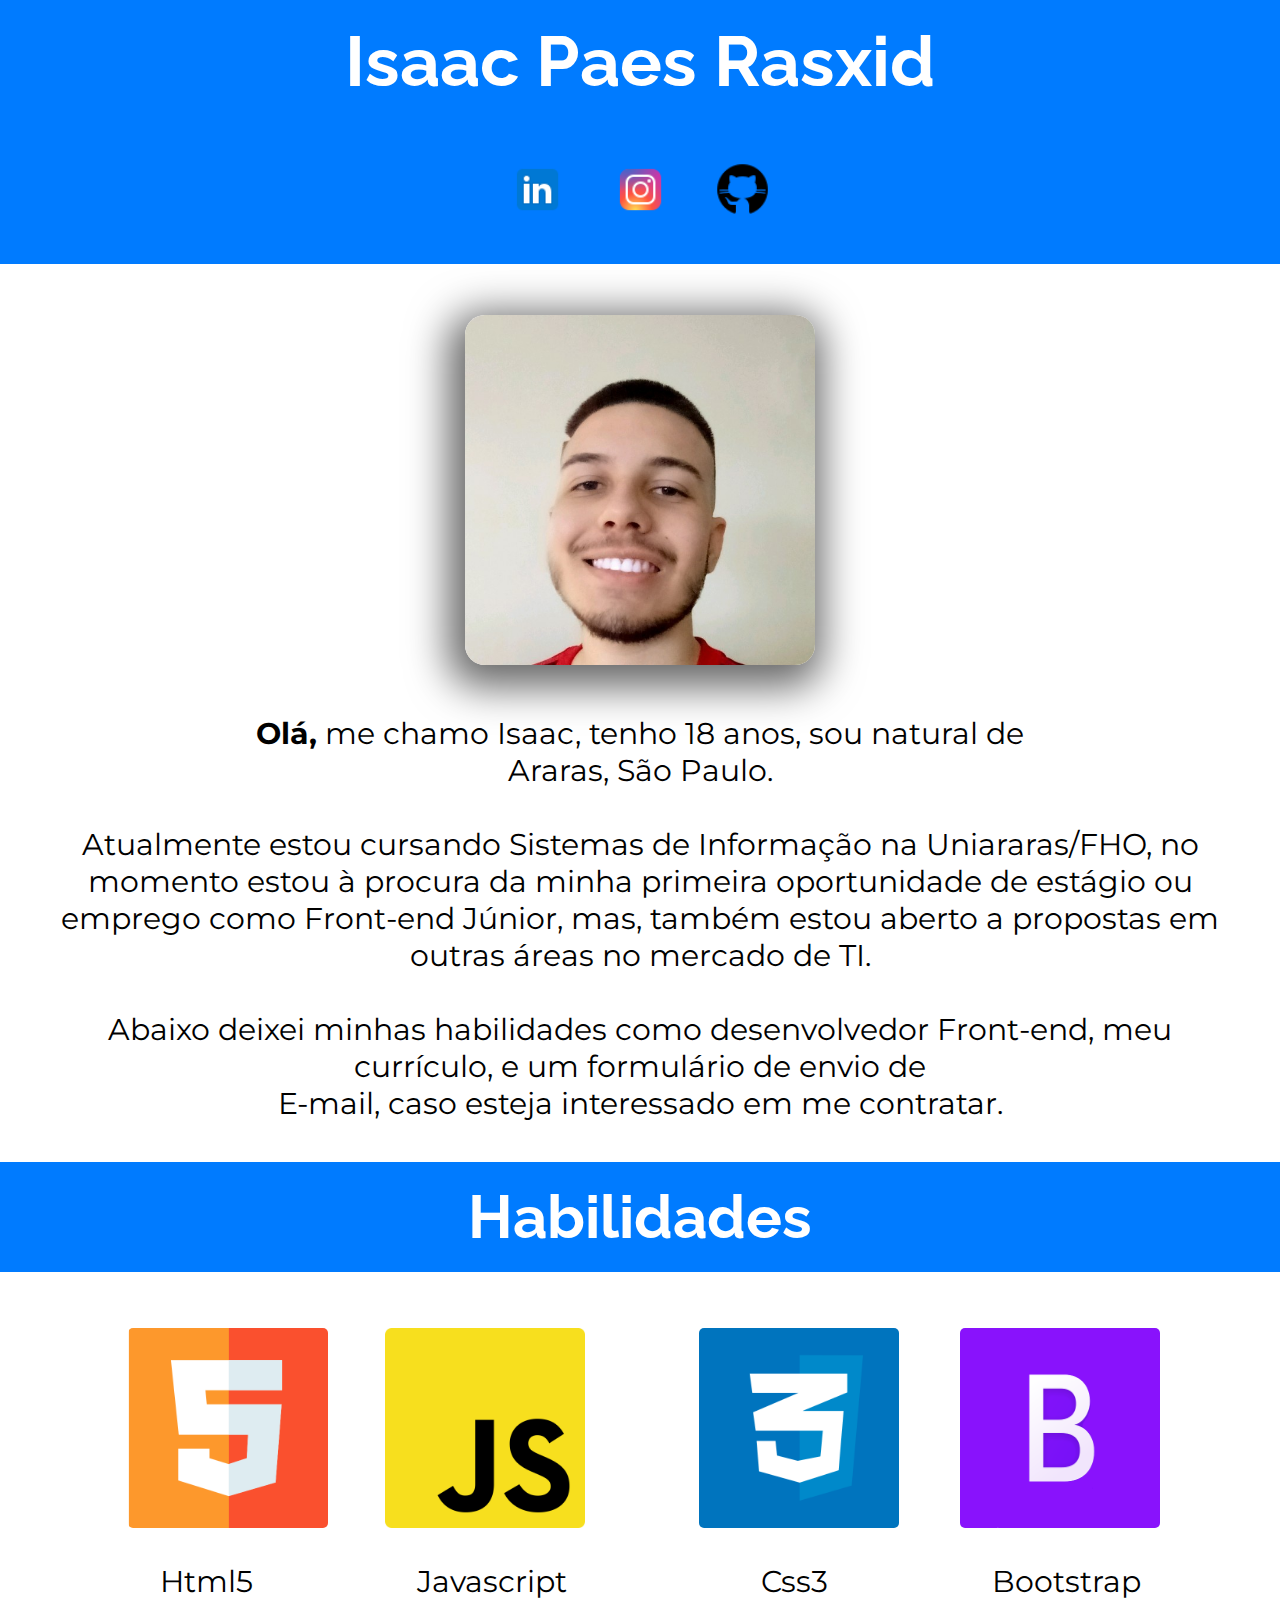
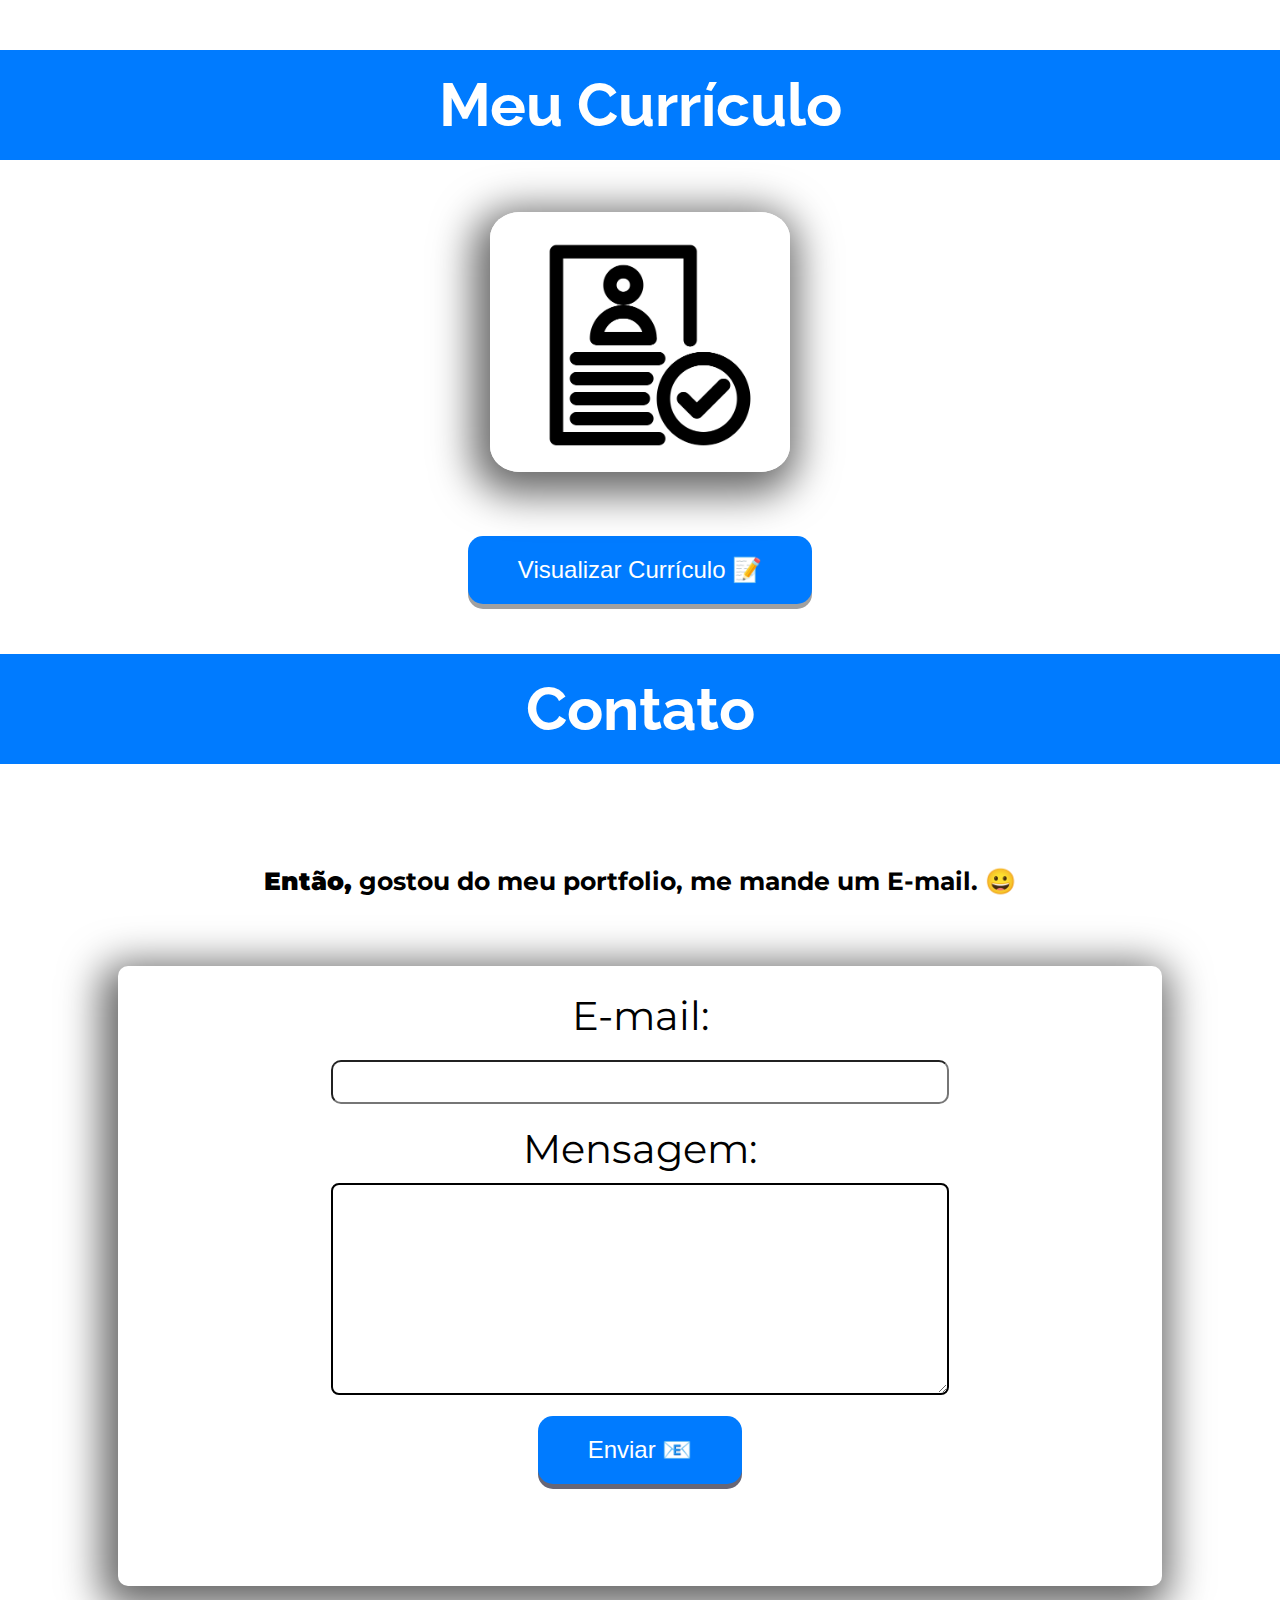
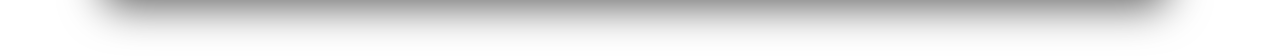
<file: index.html>
<!DOCTYPE html>
<html lang="pt-br">
<head>
<meta charset="UTF-8">
<meta http-equiv="X-UA-Compatible" content="IE=edge">
<meta name="viewport" content="width=device-width, initial-scale=1.0">
<title>Portfolio - Isaac Paes Rasxid</title>
<link rel="stylesheet" href="estilos.css">
</head>
<body>

<main>

<header class="habilidades"> 
<h1 class="fontedomeucabecalho">Isaac Paes Rasxid</h1>
<nav>
<a href="https://www.linkedin.com/in/isaacpaesrasxid/" target="_blank"><img class="botoesdasredessociais" id="botoesiniciais" src="icones/icons8-linkedin-48.png" alt=""></a>
<a href="https://www.instagram.com/isaacrasxid/" target="_blank"><img class='botoesdasredessociais' src="icones/icons8-instagram-48.png" alt=""></a>
<a href="https://github.com/IsaacRasxid" target="_blank"><img class="botoesdasredessociais" src="icones/icons8-github-50.png" alt=""></a>
</nav>
</header>

<div>
<div class="alinhandooquemsou">
<div>
<img class="fotoprincipal" src="Imagens/1647719914939.jpg" alt="">
<p class="falandosobremim">
<b class="a">Olá,</b> me chamo Isaac, tenho 18 anos, sou natural de <br> Araras, São Paulo. <br>
<br> Atualmente estou cursando Sistemas de Informação na Uniararas/FHO,
no momento estou à procura da minha primeira oportunidade de estágio ou emprego como
Front-end Júnior, mas, também estou aberto a propostas em outras áreas no mercado de TI. <br> <br>
Abaixo deixei minhas habilidades como desenvolvedor Front-end, meu currículo, e um formulário de envio de <br> E-mail, caso esteja interessado em me contratar.
</p> 
</div>
</div>
</div>
</div>

<section>
<div class="habilidades fontedomeucabecalho"> 
<h1>Habilidades</h1>
</div>

<div>
<img class="iconedasminhashabilidades bordadosicones" src="Imagens/html5.png" alt="">
<span class="htm">Html5</span>
<img class="iconedasminhashabilidades jsc" src="Imagens/javascript-logo-1-2048x2048.png" alt="">
<span>Javascript</span>
<img class="iconedasminhashabilidades bordadosicones" src="Imagens/logo-css-3-1024.png" alt="">
<span class="css3">Css3</span>
<img class="iconedasminhashabilidades boot bordadosicones " src="Imagens/Bootstrap_logo.svg.png" alt="">
<span class="btn">Bootstrap</span>
</div>
</section>

<section>
<div class="habilidades fontedomeucabecalho projetos"> 
<h1>Meu Currículo </h1>
</div>
<div>
<img class="curriculo" src="Imagens/icone.PNG" alt="" srcset="">
<a href="Currículo/Isaacpaesrasxid.pdf" target="_blank" type="application/pdf"><button class="button">Visualizar Currículo &#x1F4DD;</button></a>
</div>
</section>

<section>
<div class="habilidades fontedomeucabecalho projetos"> 
<h1>Contato</h1>
</div>
<h1 class="gostoudoportfolio"><b>Então,</b class="msg"> gostou do meu portfolio, me mande um E-mail. &#x1F600;</h1>
</section>


<div class="card ">
<form action="https://formsubmit.co/isaacrasxid@gmail.com" method="POST">

<div>
<label class="email" for="email">E-mail:</label>
</div>

<input type="email" name="email" id="email" required>

<div>
<label class="mensagem msg" for="message">Mensagem:</label>
</div>

<textarea  type="text" name="message" id="message" required></textarea>
<input type="hidden" name="_next" value="https://isaacrasxid.github.io/sitedeportfolio/obrigado.html">
<button class="button1" type="submit">Enviar &#x1F4E7; </button>
</form>

</div>
</main>

<script type="text/javascript" src="vanilla-tilt.js"></script>
<script>VanillaTilt.init(document.querySelectorAll(".curriculo"));</script>
<script>VanillaTilt.init(document.querySelectorAll(".fotoprincipal"));</script>
<script>VanillaTilt.init(document.querySelectorAll(".iconedasminhashabilidades"));</script>

</body>
</html>
</file>
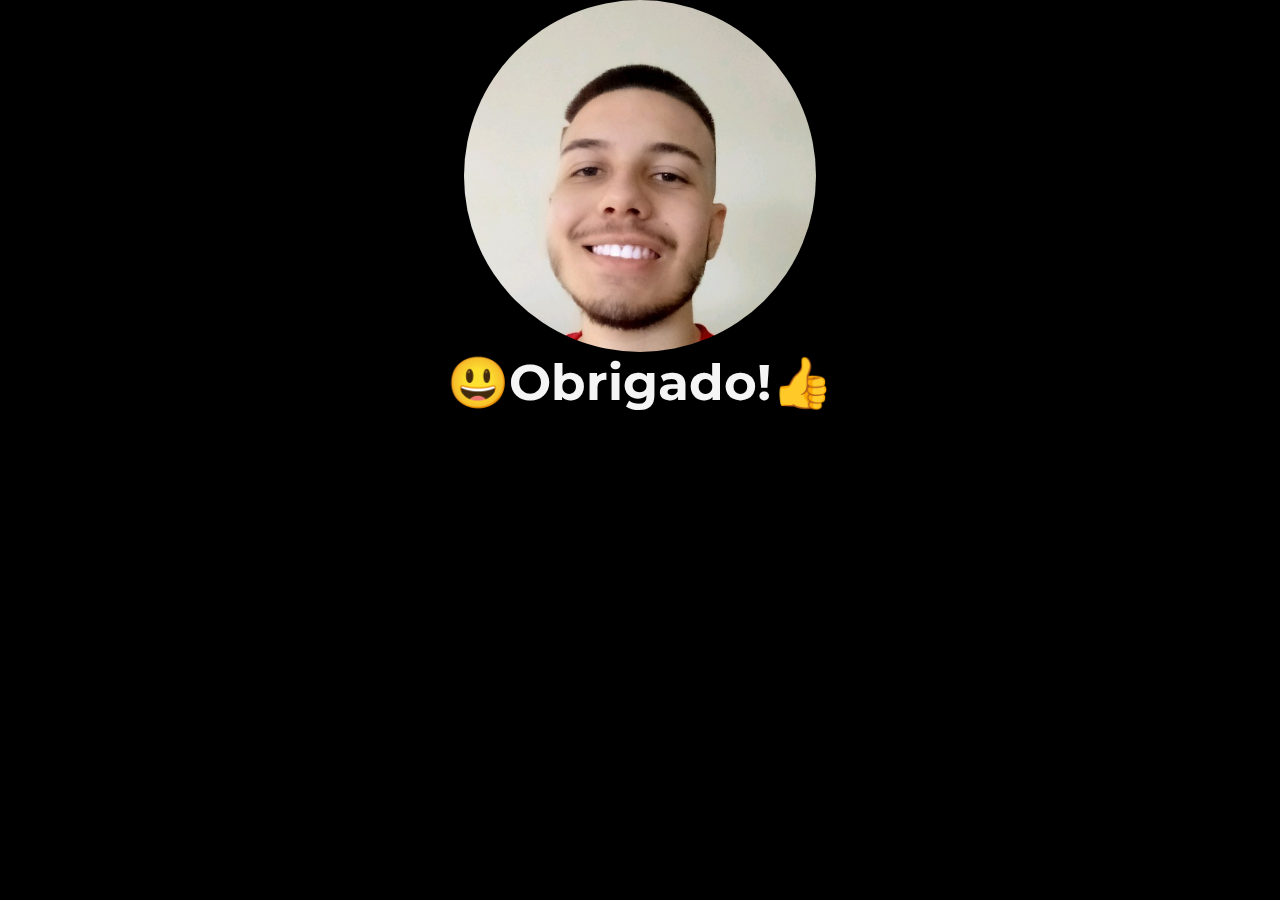
<file: obrigado.html>
<!DOCTYPE html>
<html lang="pt-br">
<head>
    <meta charset="UTF-8">
    <meta http-equiv="X-UA-Compatible" content="IE=edge">
    <meta name="viewport" content="width=device-width, initial-scale=1.0">
    <title>Obrigado</title>
    <link rel="stylesheet" href="obrigado.css">
</head>
<body>
    <img src="Imagens/1647719914939.jpg" alt="">
    <h2>&#x1F603;Obrigado!&#x1F44D;</h2>
</body>
</html>
</file>
<file: estilos.css>
@import url('https://fonts.googleapis.com/css2?family=Raleway&display=swap');
@import url('https://fonts.googleapis.com/css2?family=Montserrat:wght@500&display=swap');
@import url('https://fonts.googleapis.com/css2?family=Palanquin+Dark:wght@600&display=swap');
@import url('https://fonts.googleapis.com/css2?family=Red+Hat+Text:wght@300;400&display=swap');
@import url('https://fonts.googleapis.com/css2?family=Corben&display=swap');

*{margin: 0px;
padding: 0px;
}

span{
margin-left: -180px;
font-size: 30px;
font-family: 'Montserrat';
position: relative;
}

input{
font-size: 20px;
font-family: 'Montserrat';
width: 60%;
height: 40px;
margin: auto;
display: block;
border-radius: 10px;
}

input[type=text]{
font-size: 20px;
height: 110px;
}

a{text-decoration: none;}



label{
text-align: center;
font-size: 50px;
font-family: 'Montserrat';
margin: auto;
display: block;
}

.fontedomeucabecalho{
font-family: 'Raleway';
font-size: 70px;
color: rgb(255, 255, 255);
margin-bottom: 40px;
}

.botoesdasredessociais{
padding: 10px;
width: 55px;
transition: all .5s;
border: 10px solid transparent;
}

.botoesdasredessociais:hover{
border: 5px solid #ffffff;
border-radius: 50%;
}

.fotoprincipal{
display: inline-block;
margin: 0 0.5rem;
animation: fadeInDown; /* referring directly to the animation's @keyframe declaration */
animation-duration: 2s; /* don't forget to set a duration! */
width: 350px;
height: 350px;
display: block;
border-radius: 20px;
box-shadow: -5px 10px 40px 12px rgba(0,0,0,0.6);
margin: auto;
margin-top: 4%;
}

.falandosobremim{
margin: 0 0.5rem;
animation: fadeInDown; /* referring directly to the animation's @keyframe declaration */
animation-duration: 2s; /* don't forget to set a duration! */
text-align: center;
padding: 40px;
margin-top: 10px;
font-family: 'Montserrat';
font-size: 30px;
}

.alinhandooquemsou{
display: block;
align-items: center;
}

.habilidades{
background-color: #007BFF;
padding: 20px;
font-size: 32px; 
text-align: center;
color: white;
margin-bottom: 5px;
}

.iconedasminhashabilidades{
margin: 0 0.5rem;
animation: fadeInDown; 
animation-duration: 2s; 
width: 200px;
display: inline-block;
margin-top: 4%;
margin-left: 13%;
margin-bottom: 5%;
}

.curriculo{
    margin: 0 0.5rem;
    animation: fadeInDown; /* referring directly to the animation's @keyframe declaration */
    animation-duration: 2s; /* don't forget to set a duration! */
    margin: auto;
    display: block;
    box-shadow: -5px 10px 40px 12px rgba(0,0,0,0.6);
    border-radius: 10%;
    margin-top: 4%;
    margin-bottom: 5%;
    width: 350px;
}

.bordadosicones{
border-radius: 5px;
}

.boot{ 
height: 200px;
}

.css3{
margin-left: -150px;
}

.projetos{
margin-top: 50px;
}

.button {
display: inline-block;
padding: 20px 50px;
font-size: 24px;
cursor: pointer;
text-align: center;
text-decoration: none;
outline: none;
color: #fff;
background-color: #007BFF;
border: none;
border-radius: 15px;
box-shadow: 0 5px rgb(160, 160, 160);
display: block;
margin: auto;
margin-bottom: 1%;
}

.button:hover {
background-color: #ffffff;
color:#007BFF;}

.button:active {
background-color: #ffffff;
box-shadow: 0 5px #667;
transform: translateY(4px);
}

.gostoudoportfolio{
margin-top: 4%;
font-size: 3rem;
font-family: 'Montserrat';
text-align: center;
}

.card {
margin: auto;
display: block;
border-radius: 10px;
box-shadow: -5px 10px 40px 12px rgba(0,0,0,0.6);
padding: 10px;
width: 80%;
height: 600px;
margin-top: 70px;
margin-bottom: 70px;
}

.email{
font-size: 40px;
margin-top: 15px;
margin-bottom: 20px;
}

.mensagem{
font-size: 40px;
margin-top: 20px;
}

.msg{
    margin-bottom: 1%;
}

.button1{
display: inline-block;
padding: 20px 50px;
font-size: 24px;
cursor: pointer;
text-align: center;
text-decoration: none;
outline: none;
color: #fff;
background-color: #007BFF;
border: none;
border-radius: 15px;
box-shadow: 0 5px  #667;
display: block;
margin: auto;
margin-bottom: 5%;
margin-top: 2%;
}

.button1:hover {
background-color: #ffffff;
color:#007BFF;}

.button1:active {
background-color: #ffffff;
box-shadow: 0 5px #667;
transform: translateY(4px);
}

textarea{
    border: 2px solid black;
    width: 60%;
    font-size: 20px;
    border-radius: 8px;
    margin: auto;
    display: block;
    min-height: 13rem;
    resize: vertical;

}

@media (max-width: 768px){


    .falandosobremim{
        margin: 0 0.5rem;
        animation: fadeInDown; /* referring directly to the animation's @keyframe declaration */
        animation-duration: 2s; /* don't forget to set a duration! */
        text-align: center;
        padding: 40px;
        margin-top: 10px;
        font-family: 'Montserrat';
        font-size: 20px;
        }

    .iconedasminhashabilidades{
        margin-left: 25%;
        margin-bottom: 10%;
    }
    
    .htm{
        padding-left: 5%;
    }
    
    .habilidades{
        font-size: 30px;
    }
    
    .span{
        margin-left: 20px;
    }
    
    .btn{
        margin-right: 21px;
    }
    
    .curriculo{
        margin: 0 0.5rem;
        animation: fadeInDown; /* referring directly to the animation's @keyframe declaration */
        animation-duration: 2s; /* don't forget to set a duration! */
        margin: auto;
        display: block;
        box-shadow: -5px 10px 40px 12px rgba(0,0,0,0.6);
        border-radius: 10%;
        margin-top: 4%;
        margin-bottom: 5%;
        width: 300px;
    }

    .gostoudoportfolio{
        margin-top: 8%;
        font-size: 2rem;
        font-family: 'Montserrat';
        text-align: center;
        }

    
    textarea{
    border: 2px solid black;
    width: 60%;
    font-size: 20px;
    border-radius: 8px;
    margin: auto;
    display: block;
    min-height: 9rem;
    resize: vertical;

}
    
    }

    @media (min-width: 768px) and (max-width: 1024px){

        .iconedasminhashabilidades{
            margin-left: 18%;
            margin-bottom: 10%;
        }
        
        .jsc{ margin-left: 15%;}

        .habilidades{
            font-size: 30px;
        }
        
        .curriculo{
            margin: 0 0.5rem;
            animation: fadeInDown; /* referring directly to the animation's @keyframe declaration */
            animation-duration: 2s; /* don't forget to set a duration! */
            margin: auto;
            display: block;
            box-shadow: -5px 10px 40px 12px rgba(0,0,0,0.6);
            border-radius: 10%;
            margin-top: 4%;
            margin-bottom: 5%;
            width: 300px;
        }
    
        .gostoudoportfolio{
            margin-top: 8%;
            font-size: 25px;
            font-family: 'Montserrat';
            text-align: center;
            }
    
        }
    
        @media (min-width: 820px) and (max-width: 1180px){

            .iconedasminhashabilidades{
                margin-left: 20%;
                margin-bottom: 10%;
            }
            
            .habilidades{
                font-size: 30px;
            }
            
            .span{
                margin-left: 20px;
            }
            
            .btn{
                margin-right: 21px;
            }
            
            .curriculo{
                margin: 0 0.5rem;
                animation: fadeInDown; /* referring directly to the animation's @keyframe declaration */
                animation-duration: 2s; /* don't forget to set a duration! */
                margin: auto;
                display: block;
                box-shadow: -5px 10px 40px 12px rgba(0,0,0,0.6);
                border-radius: 10%;
                margin-top: 4%;
                margin-bottom: 5%;
                width: 300px;
            }
        
            .gostoudoportfolio{
                margin-top: 8%;
                font-size: 25px;
                font-family: 'Montserrat';
                text-align: center;
                }
        
            }


            @media (min-width: 720px ) and (max-width: 1280px){
                .iconedasminhashabilidades{
                    margin: 0 0.5rem;
                    animation: fadeInDown; 
                    animation-duration: 2s; 
                    width: 200px;
                    display: inline-block;
                    margin-top: 4%;
                    margin-left: 10%;
                    margin-bottom: 5%;
                    }
                
                .habilidades{
                    font-size: 30px;
                }
                
                .span{
                    margin-left: 20px;
                }
                
                .btn{
                    margin-right: 21px;
                }
                
                .curriculo{
                    margin: 0 0.5rem;
                    animation: fadeInDown; /* referring directly to the animation's @keyframe declaration */
                    animation-duration: 2s; /* don't forget to set a duration! */
                    margin: auto;
                    display: block;
                    box-shadow: -5px 10px 40px 12px rgba(0,0,0,0.6);
                    border-radius: 10%;
                    margin-top: 4%;
                    margin-bottom: 5%;
                    width: 300px;
                }
            
                .gostoudoportfolio{
                    margin-top: 8%;
                    font-size: 25px;
                    font-family: 'Montserrat';
                    text-align: center;
                    }
            
                }

                @media (min-width: 768px ) and (max-width: 1366px){
                    .iconedasminhashabilidades{
                        margin: 0 0.5rem;
                        animation: fadeInDown; 
                        animation-duration: 2s; 
                        width: 200px;
                        display: inline-block;
                        margin-top: 4%;
                        margin-left: 10%;
                        margin-bottom: 5%;
                        }
                    
                    .habilidades{
                        font-size: 30px;
                    }
                    
                    .span{
                        margin-left: 20px;
                    }
                    
                    .btn{
                        margin-right: 21px;
                    }
                    
                    .curriculo{
                        margin: 0 0.5rem;
                        animation: fadeInDown; /* referring directly to the animation's @keyframe declaration */
                        animation-duration: 2s; /* don't forget to set a duration! */
                        margin: auto;
                        display: block;
                        box-shadow: -5px 10px 40px 12px rgba(0,0,0,0.6);
                        border-radius: 10%;
                        margin-top: 4%;
                        margin-bottom: 5%;
                        width: 300px;
                    }
                
                    .gostoudoportfolio{
                        margin-top: 8%;
                        font-size: 25px;
                        font-family: 'Montserrat';
                        text-align: center;
                        }
                
                    }
</file>
<file: obrigado.css>
@import url('https://fonts.googleapis.com/css2?family=Montserrat:wght@500&display=swap');

*{
margin: 0px;
padding: 0px;
}

body{
background-color: black;
}

h2{ 
display: block;
font-family: 'Montserrat';
font-size: 50px;
text-align: center;
color: whitesmoke;
}

img{
height: 22rem;
margin-top: 100px;
border-radius: 300px;
margin: auto;
display: block;
}


@media (max-width: 768px){

h2{display: block;
    font-family: 'Montserrat';
    font-size: 40px;
    text-align: center;
    color: whitesmoke;}



    }
</file>
